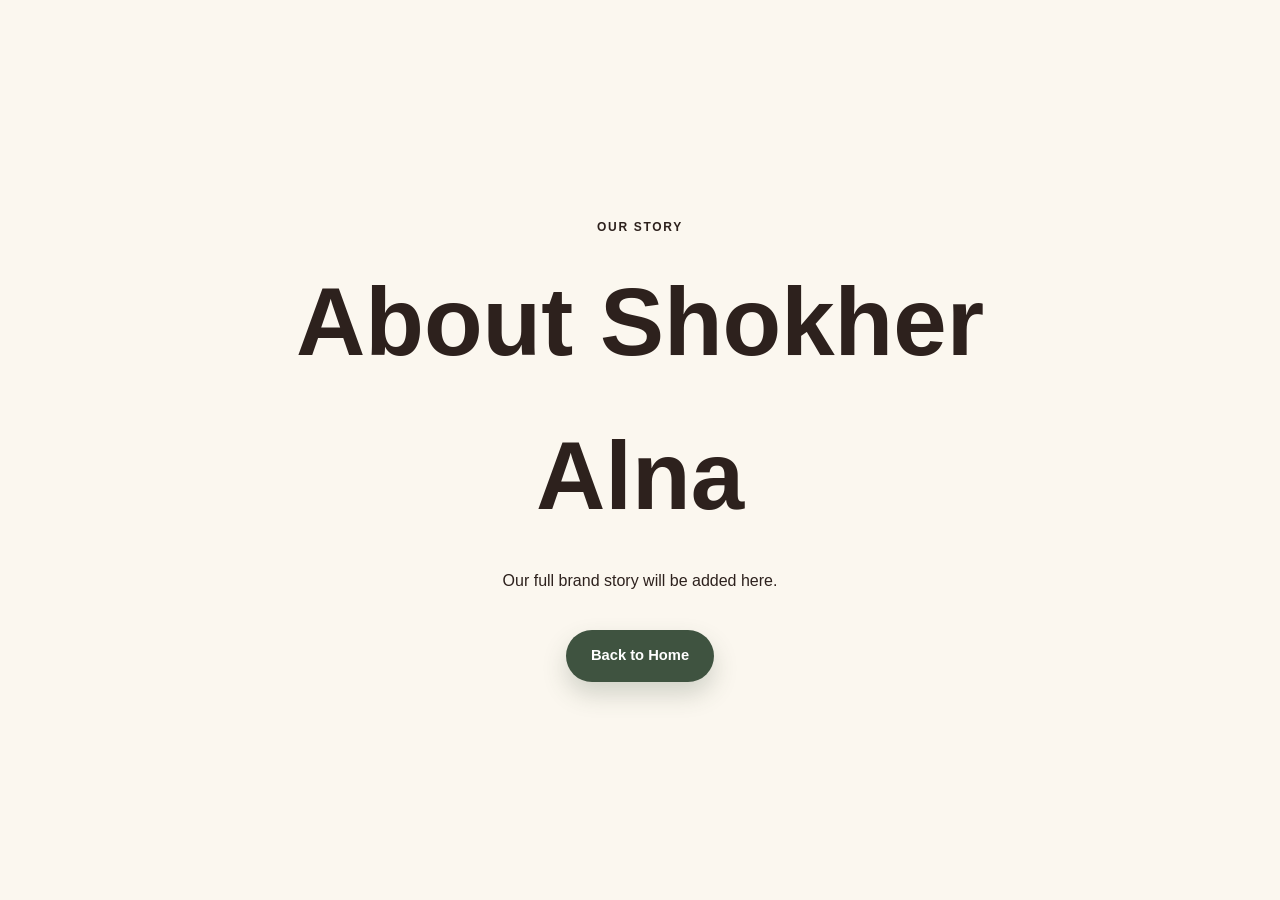
<file: pages/about.html>
<!DOCTYPE html>
<html lang="en">
<head>
  <meta charset="UTF-8">
  <meta name="viewport" content="width=device-width, initial-scale=1.0">
  <title>About | Shokher Alna</title>
  <link rel="stylesheet" href="../style.css">
</head>
<body>
  <main class="simple-page">
    <p class="eyebrow">Our Story</p>
    <h1>About Shokher Alna</h1>
    <p>Our full brand story will be added here.</p>
    <a class="button button-primary" href="../index.html">Back to Home</a>
  </main>
</body>
</html>
</file>
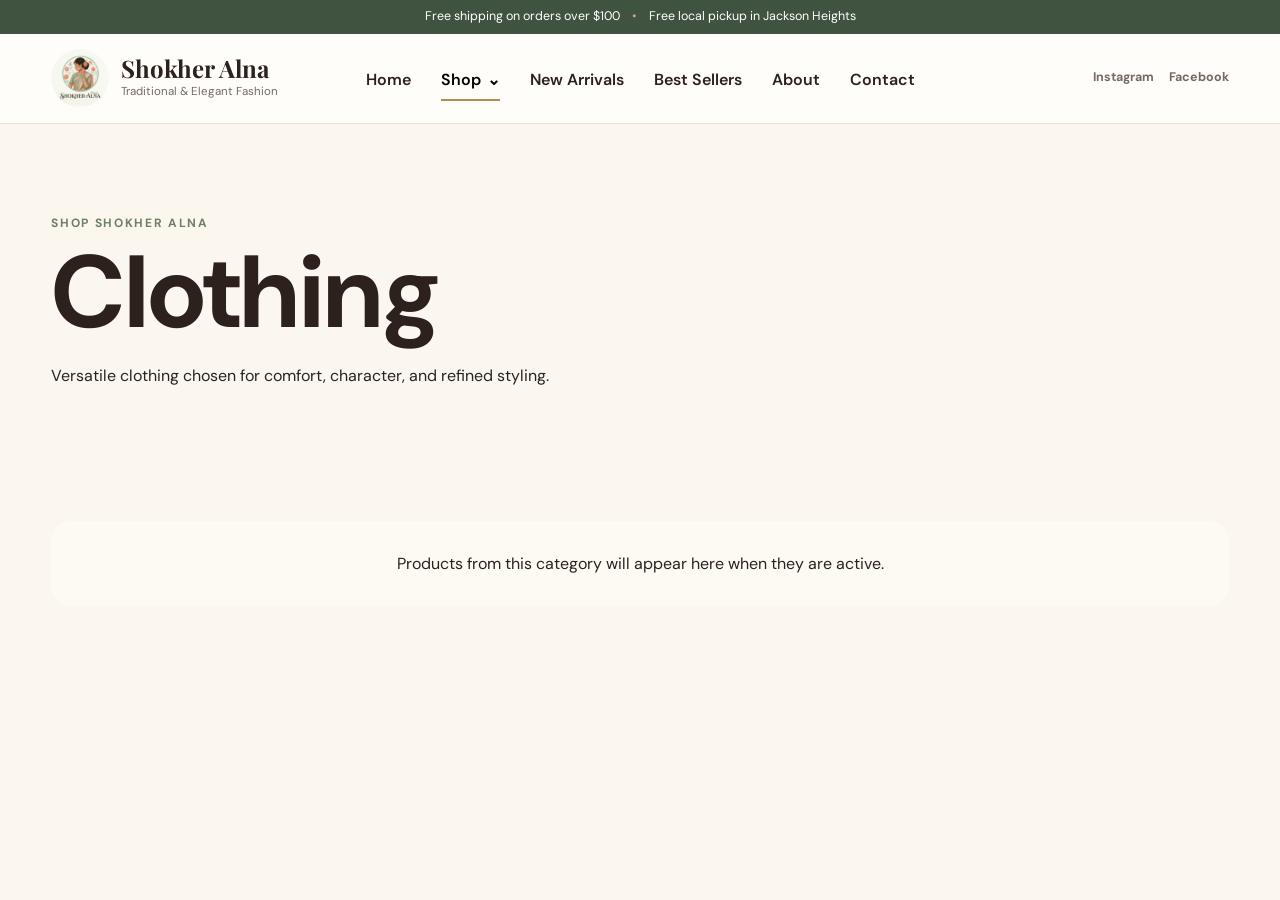
<file: pages/clothing.html>
<!DOCTYPE html>
<html lang="en">
<head>
  <meta charset="UTF-8">
  <meta name="viewport" content="width=device-width, initial-scale=1.0">
  <title>Clothing | Shokher Alna</title>
  <link rel="preconnect" href="https://fonts.googleapis.com">
  <link rel="preconnect" href="https://fonts.gstatic.com" crossorigin>
  <link href="https://fonts.googleapis.com/css2?family=DM+Sans:wght@400;500;600;700&family=Playfair+Display:wght@500;600;700&display=swap" rel="stylesheet">
  <link rel="stylesheet" href="../style.css">
</head>
<body data-category="clothing">
<div class="announcement-bar">
  <div class="announcement-inner">
    <span>Free shipping on orders over $100</span>
    <span class="announcement-divider">•</span>
    <span>Free local pickup in Jackson Heights</span>
  </div>
</div>
<header class="site-header" id="siteHeader">
  <div class="nav-container">
    <a class="brand" href="../index.html" aria-label="Shokher Alna home">
      <img
        class="brand-logo"
        src="../assets/logo/logo.png"
        alt="Shokher Alna logo"
      >
      <span class="brand-copy">
        <strong>Shokher Alna</strong>
        <small>Traditional &amp; Elegant Fashion</small>
      </span>
    </a>

    <nav class="desktop-nav" aria-label="Primary navigation">
      <a class="nav-link" href="../index.html">Home</a>

      <div class="nav-dropdown open-on-hover">
        <button class="nav-link dropdown-trigger active" type="button" aria-expanded="false">
          Shop <span class="chevron">⌄</span>
        </button>
        <div class="dropdown-menu">
          <a href="bags.html">Bags</a>
          <a href="jewelry.html">Jewelry</a>
          <a href="sarees.html">Sarees</a>
          <a href="clothing.html">Clothing</a>
          <a href="handpicked-finds.html">Handpicked Finds</a>
        </div>
      </div>

      <a class="nav-link" href="../index.html#new-arrivals">New Arrivals</a>
      <a class="nav-link" href="../index.html#best-sellers">Best Sellers</a>
      <a class="nav-link" href="about.html">About</a>
      <a class="nav-link" href="contact.html">Contact</a>
    </nav>

    <div class="header-actions">
      <a class="social-link" href="https://www.instagram.com/shokher_alna_usa/" target="_blank" rel="noopener">Instagram</a>
      <a class="social-link" href="https://www.facebook.com/ShokherAlnaUsa" target="_blank" rel="noopener">Facebook</a>

      <button class="menu-toggle" id="menuToggle" type="button"
        aria-label="Open navigation menu" aria-controls="mobileMenu" aria-expanded="false">
        <span></span><span></span><span></span>
      </button>
    </div>
  </div>

  <div class="mobile-menu" id="mobileMenu" aria-hidden="true">
    <nav aria-label="Mobile navigation">
      <a href="../index.html">Home</a>

      <button class="mobile-collections-toggle" id="mobileCollectionsToggle" type="button" aria-expanded="false">
        Shop <span>+</span>
      </button>

      <div class="mobile-submenu" id="mobileSubmenu">
        <a href="bags.html">Bags</a>
        <a href="jewelry.html">Jewelry</a>
        <a href="sarees.html">Sarees</a>
        <a href="clothing.html">Clothing</a>
        <a href="handpicked-finds.html">Handpicked Finds</a>
      </div>

      <a href="../index.html#new-arrivals">New Arrivals</a>
      <a href="../index.html#best-sellers">Best Sellers</a>
      <a href="about.html">About</a>
      <a href="contact.html">Contact</a>

      <div class="mobile-socials">
        <a href="https://www.instagram.com/shokher_alna_usa/" target="_blank" rel="noopener">Instagram</a>
        <a href="https://www.facebook.com/ShokherAlnaUsa" target="_blank" rel="noopener">Facebook</a>
      </div>
    </nav>
  </div>
</header>

<main>
  <section class="category-hero">
    <div class="section-shell">
      <p class="eyebrow">Shop Shokher Alna</p>
      <h1>Clothing</h1>
      <p>Versatile clothing chosen for comfort, character, and refined styling.</p>
    </div>
  </section>

  <section class="category-products">
    <div class="section-shell">
      <div class="product-grid" id="categoryProductGrid"></div>
      <div class="empty-product-message" id="categoryEmpty" hidden>
        Products from this category will appear here when they are active.
      </div>
    </div>
  </section>
</main>

<script src="../data/config.js"></script>
<script src="../data/products.js"></script>
<script src="../script.js"></script>
<script src="../data/category-page.js"></script>
</body>
</html>
</file>
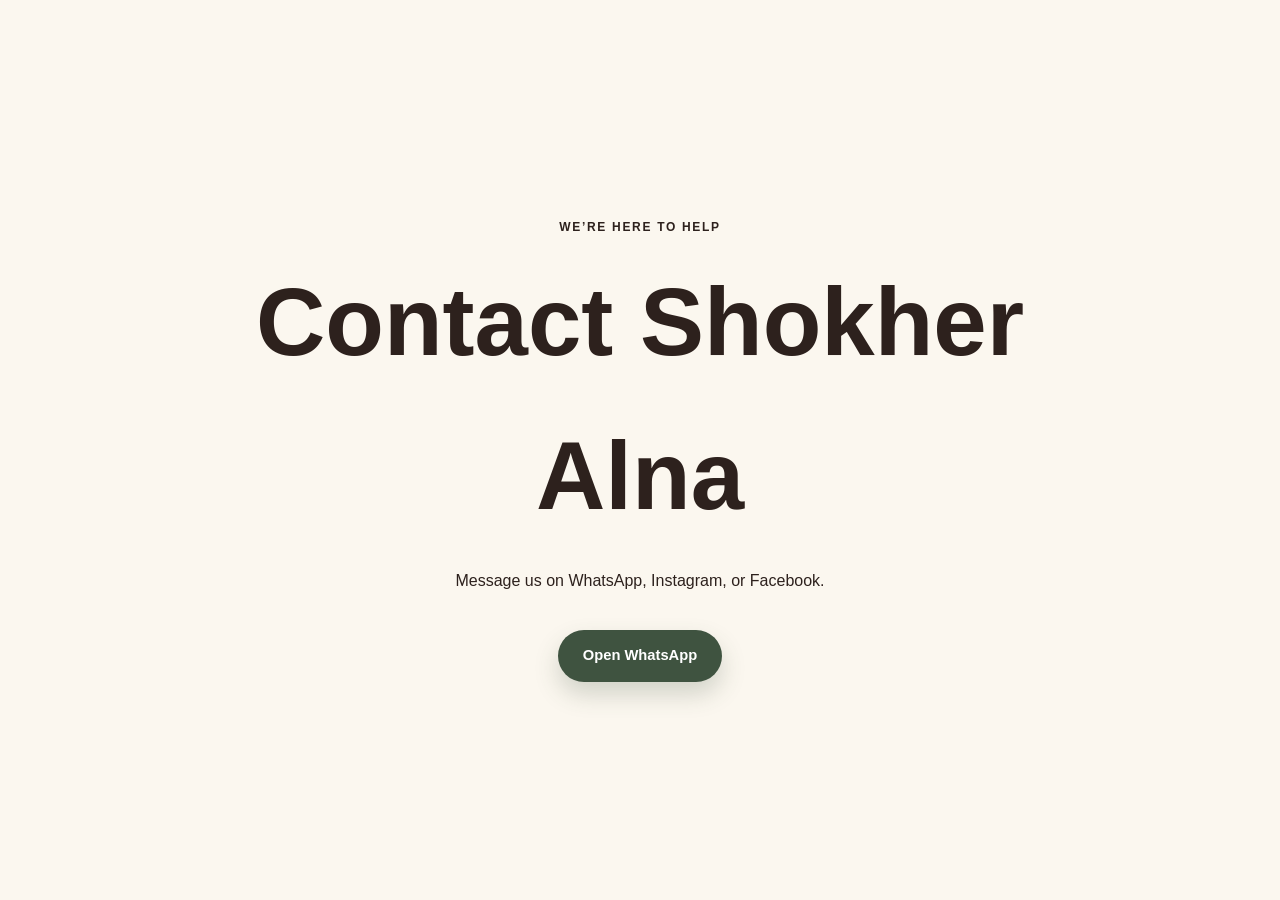
<file: pages/contact.html>
<!DOCTYPE html>
<html lang="en">
<head>
  <meta charset="UTF-8">
  <meta name="viewport" content="width=device-width, initial-scale=1.0">
  <title>Contact | Shokher Alna</title>
  <link rel="stylesheet" href="../style.css">
</head>
<body>
  <main class="simple-page">
    <p class="eyebrow">We’re here to help</p>
    <h1>Contact Shokher Alna</h1>
    <p>Message us on WhatsApp, Instagram, or Facebook.</p>
    <a class="button button-primary" href="https://wa.me/19293707785" target="_blank" rel="noopener">Open WhatsApp</a>
  </main>
</body>
</html>
</file>
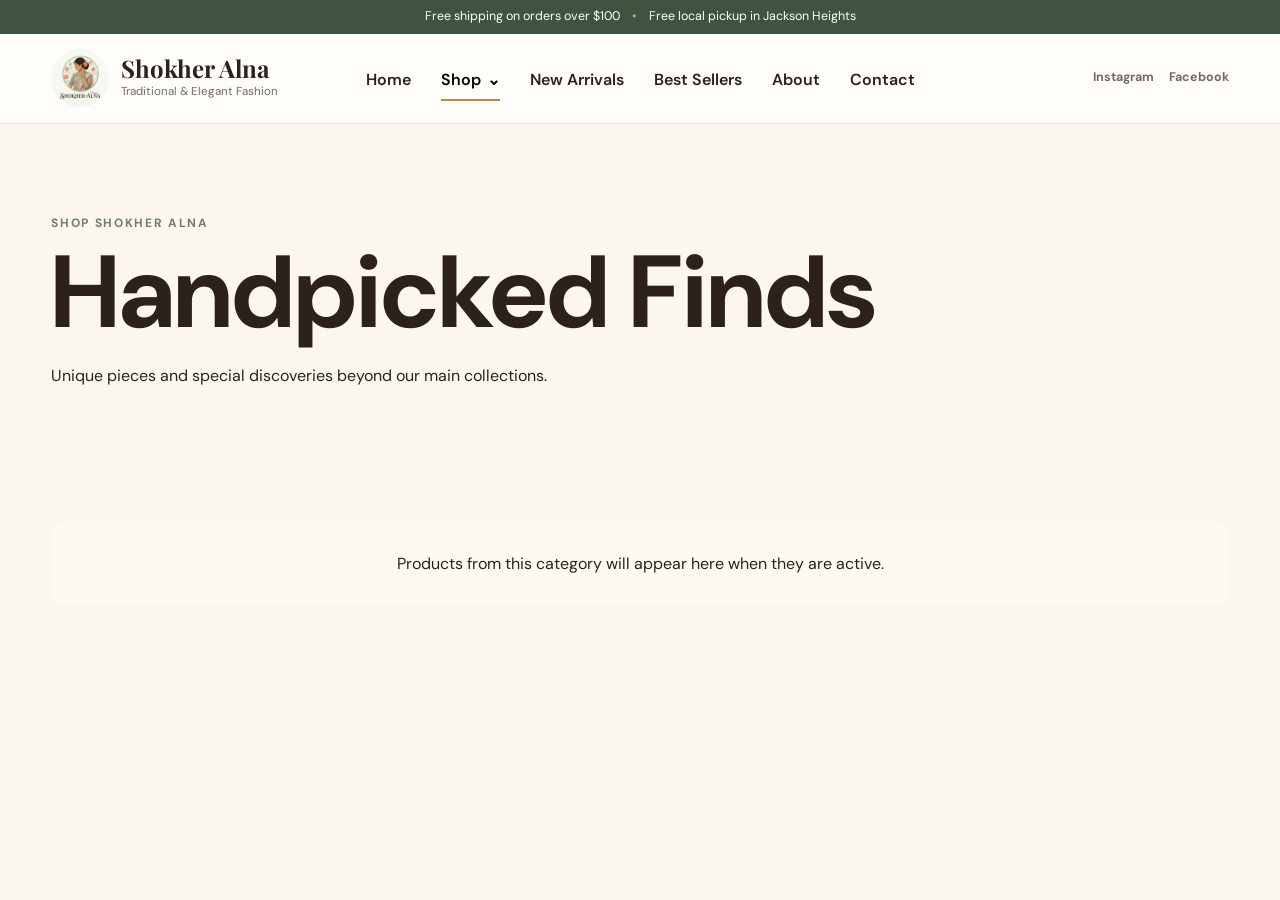
<file: pages/handpicked-finds.html>
<!DOCTYPE html>
<html lang="en">
<head>
  <meta charset="UTF-8">
  <meta name="viewport" content="width=device-width, initial-scale=1.0">
  <title>Handpicked Finds | Shokher Alna</title>
  <link rel="preconnect" href="https://fonts.googleapis.com">
  <link rel="preconnect" href="https://fonts.gstatic.com" crossorigin>
  <link href="https://fonts.googleapis.com/css2?family=DM+Sans:wght@400;500;600;700&family=Playfair+Display:wght@500;600;700&display=swap" rel="stylesheet">
  <link rel="stylesheet" href="../style.css">
</head>
<body data-category="handpicked-finds">
<div class="announcement-bar">
  <div class="announcement-inner">
    <span>Free shipping on orders over $100</span>
    <span class="announcement-divider">•</span>
    <span>Free local pickup in Jackson Heights</span>
  </div>
</div>
<header class="site-header" id="siteHeader">
  <div class="nav-container">
    <a class="brand" href="../index.html" aria-label="Shokher Alna home">
      <img
        class="brand-logo"
        src="../assets/logo/logo.png"
        alt="Shokher Alna logo"
      >
      <span class="brand-copy">
        <strong>Shokher Alna</strong>
        <small>Traditional &amp; Elegant Fashion</small>
      </span>
    </a>

    <nav class="desktop-nav" aria-label="Primary navigation">
      <a class="nav-link" href="../index.html">Home</a>

      <div class="nav-dropdown open-on-hover">
        <button class="nav-link dropdown-trigger active" type="button" aria-expanded="false">
          Shop <span class="chevron">⌄</span>
        </button>
        <div class="dropdown-menu">
          <a href="bags.html">Bags</a>
          <a href="jewelry.html">Jewelry</a>
          <a href="sarees.html">Sarees</a>
          <a href="clothing.html">Clothing</a>
          <a href="handpicked-finds.html">Handpicked Finds</a>
        </div>
      </div>

      <a class="nav-link" href="../index.html#new-arrivals">New Arrivals</a>
      <a class="nav-link" href="../index.html#best-sellers">Best Sellers</a>
      <a class="nav-link" href="about.html">About</a>
      <a class="nav-link" href="contact.html">Contact</a>
    </nav>

    <div class="header-actions">
      <a class="social-link" href="https://www.instagram.com/shokher_alna_usa/" target="_blank" rel="noopener">Instagram</a>
      <a class="social-link" href="https://www.facebook.com/ShokherAlnaUsa" target="_blank" rel="noopener">Facebook</a>

      <button class="menu-toggle" id="menuToggle" type="button"
        aria-label="Open navigation menu" aria-controls="mobileMenu" aria-expanded="false">
        <span></span><span></span><span></span>
      </button>
    </div>
  </div>

  <div class="mobile-menu" id="mobileMenu" aria-hidden="true">
    <nav aria-label="Mobile navigation">
      <a href="../index.html">Home</a>

      <button class="mobile-collections-toggle" id="mobileCollectionsToggle" type="button" aria-expanded="false">
        Shop <span>+</span>
      </button>

      <div class="mobile-submenu" id="mobileSubmenu">
        <a href="bags.html">Bags</a>
        <a href="jewelry.html">Jewelry</a>
        <a href="sarees.html">Sarees</a>
        <a href="clothing.html">Clothing</a>
        <a href="handpicked-finds.html">Handpicked Finds</a>
      </div>

      <a href="../index.html#new-arrivals">New Arrivals</a>
      <a href="../index.html#best-sellers">Best Sellers</a>
      <a href="about.html">About</a>
      <a href="contact.html">Contact</a>

      <div class="mobile-socials">
        <a href="https://www.instagram.com/shokher_alna_usa/" target="_blank" rel="noopener">Instagram</a>
        <a href="https://www.facebook.com/ShokherAlnaUsa" target="_blank" rel="noopener">Facebook</a>
      </div>
    </nav>
  </div>
</header>

<main>
  <section class="category-hero">
    <div class="section-shell">
      <p class="eyebrow">Shop Shokher Alna</p>
      <h1>Handpicked Finds</h1>
      <p>Unique pieces and special discoveries beyond our main collections.</p>
    </div>
  </section>

  <section class="category-products">
    <div class="section-shell">
      <div class="product-grid" id="categoryProductGrid"></div>
      <div class="empty-product-message" id="categoryEmpty" hidden>
        Products from this category will appear here when they are active.
      </div>
    </div>
  </section>
</main>

<script src="../data/config.js"></script>
<script src="../data/products.js"></script>
<script src="../script.js"></script>
<script src="../data/category-page.js"></script>
</body>
</html>
</file>
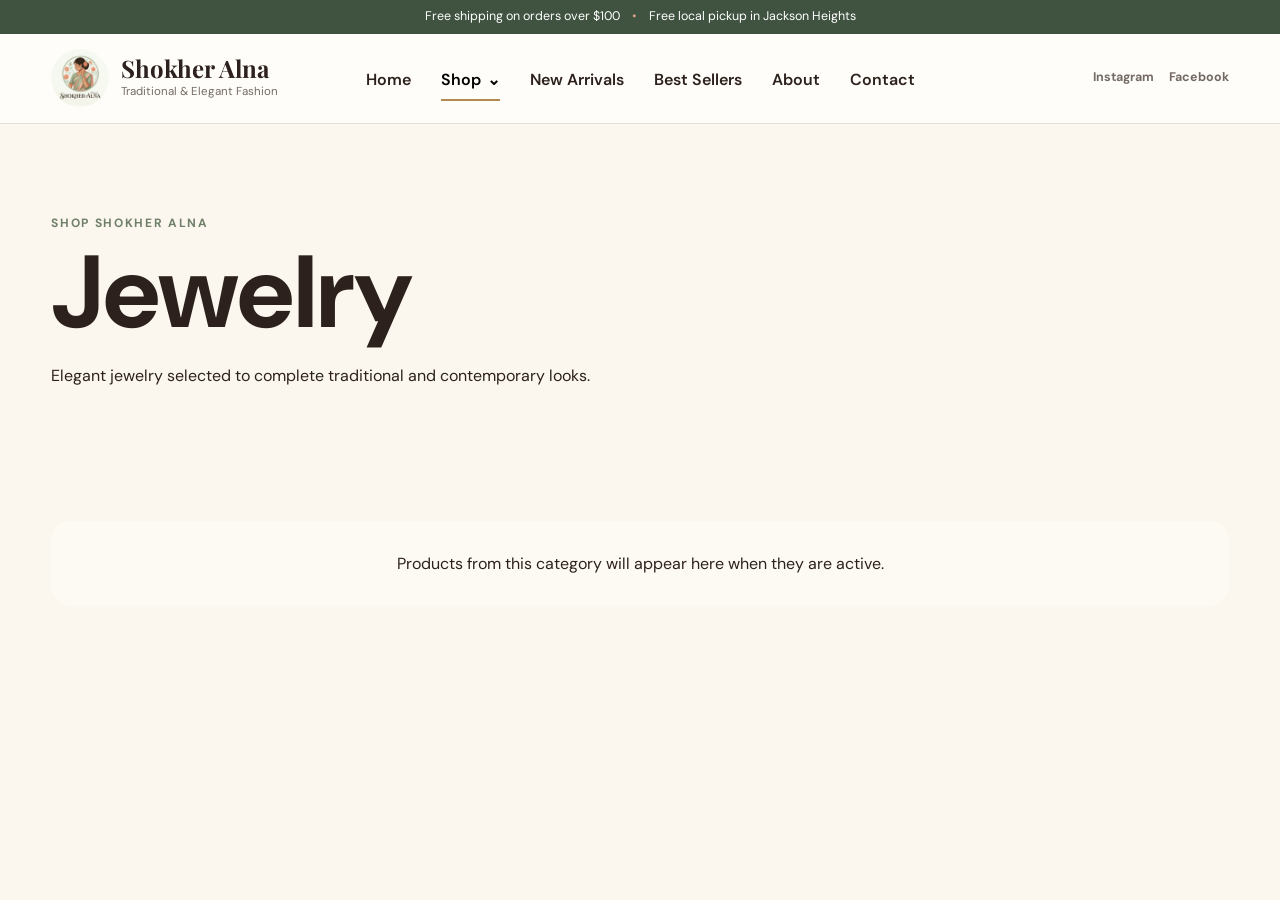
<file: pages/jewelry.html>
<!DOCTYPE html>
<html lang="en">
<head>
  <meta charset="UTF-8">
  <meta name="viewport" content="width=device-width, initial-scale=1.0">
  <title>Jewelry | Shokher Alna</title>
  <link rel="preconnect" href="https://fonts.googleapis.com">
  <link rel="preconnect" href="https://fonts.gstatic.com" crossorigin>
  <link href="https://fonts.googleapis.com/css2?family=DM+Sans:wght@400;500;600;700&family=Playfair+Display:wght@500;600;700&display=swap" rel="stylesheet">
  <link rel="stylesheet" href="../style.css">
</head>
<body data-category="jewelry">
<div class="announcement-bar">
  <div class="announcement-inner">
    <span>Free shipping on orders over $100</span>
    <span class="announcement-divider">•</span>
    <span>Free local pickup in Jackson Heights</span>
  </div>
</div>
<header class="site-header" id="siteHeader">
  <div class="nav-container">
    <a class="brand" href="../index.html" aria-label="Shokher Alna home">
      <img
        class="brand-logo"
        src="../assets/logo/logo.png"
        alt="Shokher Alna logo"
      >
      <span class="brand-copy">
        <strong>Shokher Alna</strong>
        <small>Traditional &amp; Elegant Fashion</small>
      </span>
    </a>

    <nav class="desktop-nav" aria-label="Primary navigation">
      <a class="nav-link" href="../index.html">Home</a>

      <div class="nav-dropdown open-on-hover">
        <button class="nav-link dropdown-trigger active" type="button" aria-expanded="false">
          Shop <span class="chevron">⌄</span>
        </button>
        <div class="dropdown-menu">
          <a href="bags.html">Bags</a>
          <a href="jewelry.html">Jewelry</a>
          <a href="sarees.html">Sarees</a>
          <a href="clothing.html">Clothing</a>
          <a href="handpicked-finds.html">Handpicked Finds</a>
        </div>
      </div>

      <a class="nav-link" href="../index.html#new-arrivals">New Arrivals</a>
      <a class="nav-link" href="../index.html#best-sellers">Best Sellers</a>
      <a class="nav-link" href="about.html">About</a>
      <a class="nav-link" href="contact.html">Contact</a>
    </nav>

    <div class="header-actions">
      <a class="social-link" href="https://www.instagram.com/shokher_alna_usa/" target="_blank" rel="noopener">Instagram</a>
      <a class="social-link" href="https://www.facebook.com/ShokherAlnaUsa" target="_blank" rel="noopener">Facebook</a>

      <button class="menu-toggle" id="menuToggle" type="button"
        aria-label="Open navigation menu" aria-controls="mobileMenu" aria-expanded="false">
        <span></span><span></span><span></span>
      </button>
    </div>
  </div>

  <div class="mobile-menu" id="mobileMenu" aria-hidden="true">
    <nav aria-label="Mobile navigation">
      <a href="../index.html">Home</a>

      <button class="mobile-collections-toggle" id="mobileCollectionsToggle" type="button" aria-expanded="false">
        Shop <span>+</span>
      </button>

      <div class="mobile-submenu" id="mobileSubmenu">
        <a href="bags.html">Bags</a>
        <a href="jewelry.html">Jewelry</a>
        <a href="sarees.html">Sarees</a>
        <a href="clothing.html">Clothing</a>
        <a href="handpicked-finds.html">Handpicked Finds</a>
      </div>

      <a href="../index.html#new-arrivals">New Arrivals</a>
      <a href="../index.html#best-sellers">Best Sellers</a>
      <a href="about.html">About</a>
      <a href="contact.html">Contact</a>

      <div class="mobile-socials">
        <a href="https://www.instagram.com/shokher_alna_usa/" target="_blank" rel="noopener">Instagram</a>
        <a href="https://www.facebook.com/ShokherAlnaUsa" target="_blank" rel="noopener">Facebook</a>
      </div>
    </nav>
  </div>
</header>

<main>
  <section class="category-hero">
    <div class="section-shell">
      <p class="eyebrow">Shop Shokher Alna</p>
      <h1>Jewelry</h1>
      <p>Elegant jewelry selected to complete traditional and contemporary looks.</p>
    </div>
  </section>

  <section class="category-products">
    <div class="section-shell">
      <div class="product-grid" id="categoryProductGrid"></div>
      <div class="empty-product-message" id="categoryEmpty" hidden>
        Products from this category will appear here when they are active.
      </div>
    </div>
  </section>
</main>

<script src="../data/config.js"></script>
<script src="../data/products.js"></script>
<script src="../script.js"></script>
<script src="../data/category-page.js"></script>
</body>
</html>
</file>
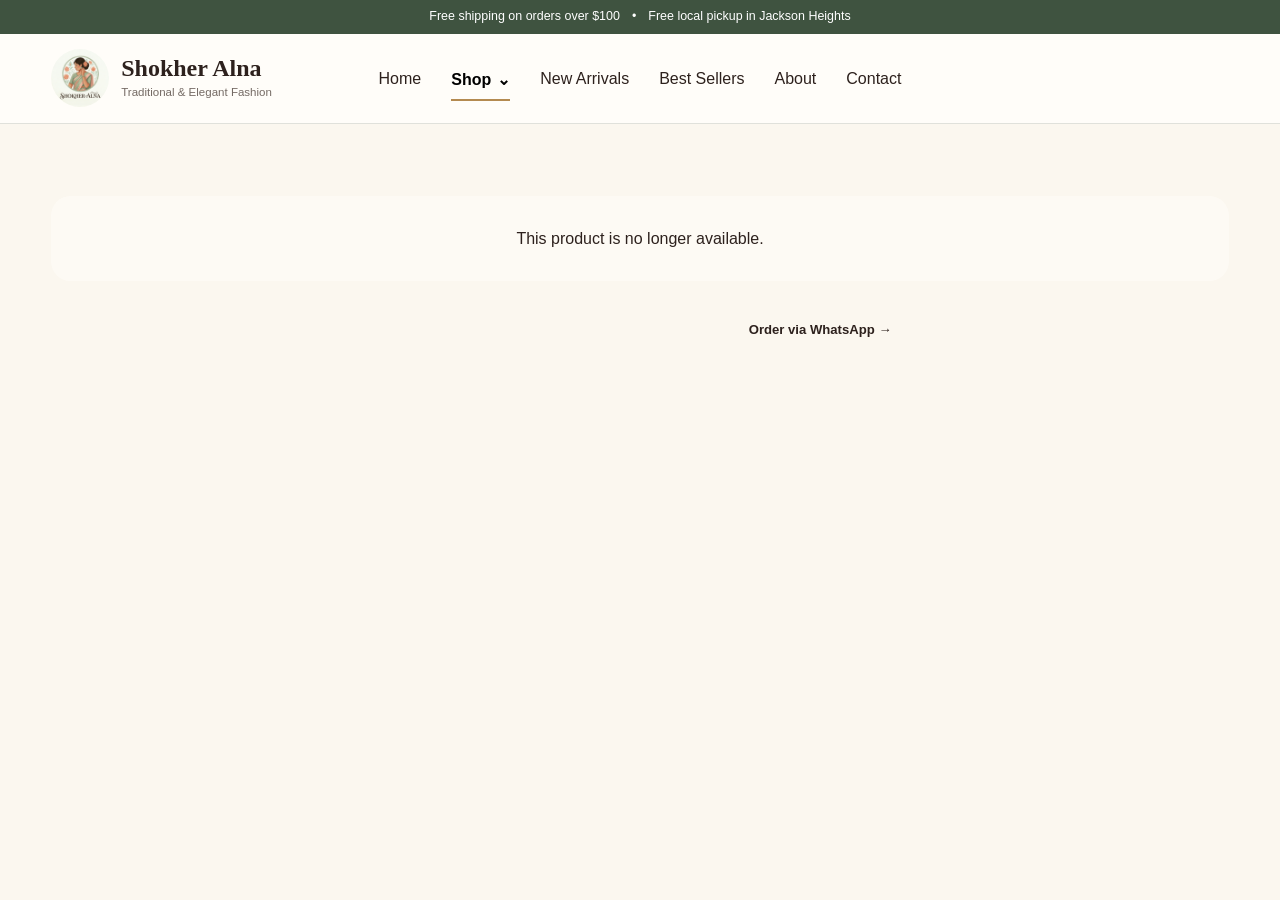
<file: pages/product.html>
<!DOCTYPE html><html lang="en"><head><meta charset="UTF-8"><meta name="viewport" content="width=device-width,initial-scale=1.0"><title>Product | Shokher Alna</title><link rel="stylesheet" href="../style.css"></head><body>
<div class="announcement-bar"><div class="announcement-inner"><span>Free shipping on orders over $100</span><span>•</span><span>Free local pickup in Jackson Heights</span></div></div>
<header class="site-header" id="siteHeader"><div class="nav-container"><a class="brand" href="../index.html">
 <img
  class="brand-logo"
  src="../assets/logo/logo.png"
  alt="Shokher Alna logo"></span><span class="brand-copy"><strong>Shokher Alna</strong><small>Traditional &amp; Elegant Fashion</small></span></a><nav class="desktop-nav"><a href="../index.html">Home</a><div class="nav-dropdown open-on-hover">

  <button
    class="nav-link dropdown-trigger active"
    type="button"
    aria-expanded="false"
  >
    Shop <span class="chevron">⌄</span>
  </button><div class="dropdown-menu"><a href="bags.html">Bags</a><a href="jewelry.html">Jewelry</a><a href="sarees.html">Sarees</a><a href="clothing.html">Clothing</a><a href="handpicked-finds.html">Handpicked Finds</a></div></div><a href="../index.html#new-arrivals">New Arrivals</a><a href="../index.html#best-sellers">Best Sellers</a><a href="about.html">About</a><a href="contact.html">Contact</a></nav></div></header>
<main><section class="category-products"><div class="section-shell"><div id="productNotFound" class="empty-product-message" hidden>This product is no longer available.</div><div id="productPageContent" class="sa-product-detail"><div id="productGallery"></div><div class="product-detail-copy"><p class="eyebrow" id="productCategory"></p><h1 id="productName"></h1><p id="productPrice" class="sa-detail-price"></p><p id="productDescription"></p><p id="productStatus" class="sa-detail-status"></p><a id="productWhatsApp" class="product-order-link" target="_blank" rel="noopener">Order via WhatsApp →</a></div></div></div></section></main>
<script src="../data/config.js"></script><script src="../data/products.js"></script><script src="../script.js"></script><script src="../data/simple-gallery.js"></script>
<script>
document.addEventListener("DOMContentLoaded",async()=>{
 const id=new URLSearchParams(location.search).get("id");
 const p=(window.SHOKHER_ALNA_PRODUCTS||[]).find(x=>String(x.id).toLowerCase()===String(id||"").toLowerCase());
 const content=document.getElementById("productPageContent"),nf=document.getElementById("productNotFound");
 if(!p){content.hidden=true;nf.hidden=false;return}
 const info=window.getShokherStatusInfo(p);
 if(!info.visible){content.hidden=true;nf.hidden=false;return}
 document.title=p.name+" | Shokher Alna";
 productName.textContent=p.name;productCategory.textContent=(p.category||"").replaceAll("-"," ");productPrice.textContent=p.price?"$"+p.price:"Contact for price";productDescription.textContent=p.description||"";productStatus.textContent=info.message;
 if(info.orderAllowed){productWhatsApp.href=window.buildWhatsAppOrderUrl(p)}else{productWhatsApp.hidden=true}
 if(window.shokherRenderSimpleGallery)await window.shokherRenderSimpleGallery(p);
});
</script><style>.sa-product-detail{display:grid;grid-template-columns:minmax(0,1.15fr) minmax(300px,.85fr);gap:48px;align-items:start}.sa-detail-price{font-size:1.35rem;font-weight:700;margin:18px 0}.sa-detail-status{font-weight:700;margin:18px 0}@media(max-width:800px){.sa-product-detail{grid-template-columns:1fr}}</style></body></html>
</file>
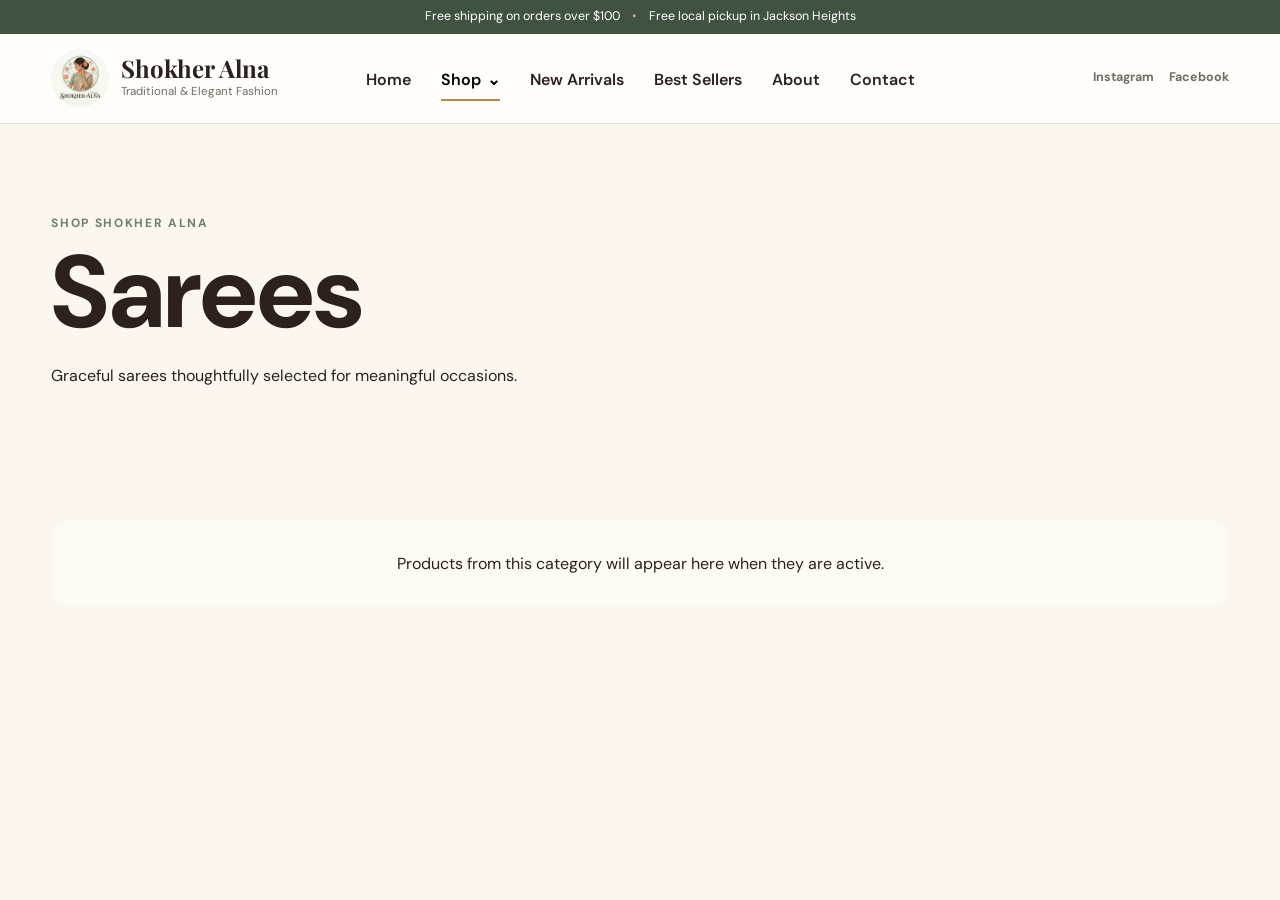
<file: pages/sarees.html>
<!DOCTYPE html>
<html lang="en">
<head>
  <meta charset="UTF-8">
  <meta name="viewport" content="width=device-width, initial-scale=1.0">
  <title>Sarees | Shokher Alna</title>
  <link rel="preconnect" href="https://fonts.googleapis.com">
  <link rel="preconnect" href="https://fonts.gstatic.com" crossorigin>
  <link href="https://fonts.googleapis.com/css2?family=DM+Sans:wght@400;500;600;700&family=Playfair+Display:wght@500;600;700&display=swap" rel="stylesheet">
  <link rel="stylesheet" href="../style.css">
</head>
<body data-category="sarees">
<div class="announcement-bar">
  <div class="announcement-inner">
    <span>Free shipping on orders over $100</span>
    <span class="announcement-divider">•</span>
    <span>Free local pickup in Jackson Heights</span>
  </div>
</div>
<header class="site-header" id="siteHeader">
  <div class="nav-container">
    <a class="brand" href="../index.html" aria-label="Shokher Alna home">
      <img
        class="brand-logo"
        src="../assets/logo/logo.png"
        alt="Shokher Alna logo"
      >
      <span class="brand-copy">
        <strong>Shokher Alna</strong>
        <small>Traditional &amp; Elegant Fashion</small>
      </span>
    </a>

    <nav class="desktop-nav" aria-label="Primary navigation">
      <a class="nav-link" href="../index.html">Home</a>

      <div class="nav-dropdown open-on-hover">
        <button class="nav-link dropdown-trigger active" type="button" aria-expanded="false">
          Shop <span class="chevron">⌄</span>
        </button>
        <div class="dropdown-menu">
          <a href="bags.html">Bags</a>
          <a href="jewelry.html">Jewelry</a>
          <a href="sarees.html">Sarees</a>
          <a href="clothing.html">Clothing</a>
          <a href="handpicked-finds.html">Handpicked Finds</a>
        </div>
      </div>

      <a class="nav-link" href="../index.html#new-arrivals">New Arrivals</a>
      <a class="nav-link" href="../index.html#best-sellers">Best Sellers</a>
      <a class="nav-link" href="about.html">About</a>
      <a class="nav-link" href="contact.html">Contact</a>
    </nav>

    <div class="header-actions">
      <a class="social-link" href="https://www.instagram.com/shokher_alna_usa/" target="_blank" rel="noopener">Instagram</a>
      <a class="social-link" href="https://www.facebook.com/ShokherAlnaUsa" target="_blank" rel="noopener">Facebook</a>

      <button class="menu-toggle" id="menuToggle" type="button"
        aria-label="Open navigation menu" aria-controls="mobileMenu" aria-expanded="false">
        <span></span><span></span><span></span>
      </button>
    </div>
  </div>

  <div class="mobile-menu" id="mobileMenu" aria-hidden="true">
    <nav aria-label="Mobile navigation">
      <a href="../index.html">Home</a>

      <button class="mobile-collections-toggle" id="mobileCollectionsToggle" type="button" aria-expanded="false">
        Shop <span>+</span>
      </button>

      <div class="mobile-submenu" id="mobileSubmenu">
        <a href="bags.html">Bags</a>
        <a href="jewelry.html">Jewelry</a>
        <a href="sarees.html">Sarees</a>
        <a href="clothing.html">Clothing</a>
        <a href="handpicked-finds.html">Handpicked Finds</a>
      </div>

      <a href="../index.html#new-arrivals">New Arrivals</a>
      <a href="../index.html#best-sellers">Best Sellers</a>
      <a href="about.html">About</a>
      <a href="contact.html">Contact</a>

      <div class="mobile-socials">
        <a href="https://www.instagram.com/shokher_alna_usa/" target="_blank" rel="noopener">Instagram</a>
        <a href="https://www.facebook.com/ShokherAlnaUsa" target="_blank" rel="noopener">Facebook</a>
      </div>
    </nav>
  </div>
</header>

<main>
  <section class="category-hero">
    <div class="section-shell">
      <p class="eyebrow">Shop Shokher Alna</p>
      <h1>Sarees</h1>
      <p>Graceful sarees thoughtfully selected for meaningful occasions.</p>
    </div>
  </section>

  <section class="category-products">
    <div class="section-shell">
      <div class="product-grid" id="categoryProductGrid"></div>
      <div class="empty-product-message" id="categoryEmpty" hidden>
        Products from this category will appear here when they are active.
      </div>
    </div>
  </section>
</main>

<script src="../data/config.js"></script>
<script src="../data/products.js"></script>
<script src="../script.js"></script>
<script src="../data/category-page.js"></script>
</body>
</html>
</file>
<file: style.css>
*{box-sizing:border-box}html{scroll-behavior:smooth}body{margin:0;background:#fbf7ef;color:#2d211d;font-family:"DM Sans",sans-serif;line-height:1.6}body.menu-open{overflow:hidden}a{color:inherit;text-decoration:none}.skip-link{position:fixed;top:10px;left:10px;z-index:9999;padding:10px 14px;border-radius:8px;color:#fff;background:#3f5340;transform:translateY(-150%)}.skip-link:focus{transform:translateY(0)}.announcement-bar{background:#3f5340;color:#fff;font-size:.78rem}.announcement-inner{width:min(1180px,92%);min-height:34px;margin:auto;display:flex;justify-content:center;align-items:center;gap:12px;text-align:center}.announcement-divider{color:#dca28f}.site-header{position:sticky;top:0;z-index:1000;background:rgba(255,253,249,.96);backdrop-filter:blur(14px);border-bottom:1px solid rgba(63,83,64,.16)}.site-header.scrolled{box-shadow:0 14px 40px rgba(45,33,29,.09)}.nav-container{width:min(1180px,92%);min-height:88px;margin:auto;display:grid;grid-template-columns:1fr auto 1fr;align-items:center;gap:26px}.brand{display:flex;align-items:center;gap:12px}.brand-mark{width:54px;height:54px;display:grid;place-items:center;border:1px solid rgba(180,138,80,.45);border-radius:50%;background:#fffdf9;color:#3f5340;font-family:"Playfair Display",serif;font-weight:700}.brand-copy strong{display:block;font-family:"Playfair Display",serif;font-size:1.5rem;line-height:1.15}.brand-copy small{display:block;color:#746a64;font-size:.72rem}.desktop-nav{display:flex;align-items:center;gap:30px}.nav-link{position:relative;padding:33px 0 30px;border:0;background:transparent;font:inherit;font-weight:600;cursor:pointer}.nav-link:after{content:"";position:absolute;left:0;right:0;bottom:22px;height:2px;background:#b48a50;transform:scaleX(0);transition:.2s}.nav-link:hover:after,.nav-link.active:after{transform:scaleX(1)}.nav-dropdown{position:relative}.dropdown-trigger{display:flex;align-items:center;gap:6px}.dropdown-menu{position:absolute;top:calc(100% - 12px);left:50%;width:210px;padding:10px;border:1px solid rgba(63,83,64,.16);border-radius:16px;background:#fffdf9;box-shadow:0 14px 40px rgba(45,33,29,.09);opacity:0;visibility:hidden;transform:translate(-50%,8px);transition:.2s}.nav-dropdown:hover .dropdown-menu,.nav-dropdown:focus-within .dropdown-menu,.nav-dropdown.open .dropdown-menu{opacity:1;visibility:visible;transform:translate(-50%,0)}.dropdown-menu a{display:block;padding:11px 13px;border-radius:10px;color:#746a64;font-size:.88rem;font-weight:600}.dropdown-menu a:hover{background:rgba(111,127,105,.1);color:#3f5340}.header-actions{display:flex;align-items:center;justify-self:end;gap:15px}.social-link{color:#746a64;font-size:.78rem;font-weight:700}.menu-toggle{width:44px;height:44px;display:none;padding:10px;border:1px solid rgba(63,83,64,.16);border-radius:50%;background:#fffdf9}.menu-toggle span{width:20px;height:2px;display:block;margin:3px auto;background:#2d211d;transition:.25s}.menu-toggle.active span:nth-child(1){transform:translateY(5px) rotate(45deg)}.menu-toggle.active span:nth-child(2){opacity:0}.menu-toggle.active span:nth-child(3){transform:translateY(-5px) rotate(-45deg)}.mobile-menu{display:none;max-height:0;overflow:hidden;background:#fffdf9;transition:max-height .35s}.mobile-menu.open{max-height:calc(100vh - 120px);overflow-y:auto;border-top:1px solid rgba(63,83,64,.16)}.mobile-menu nav{width:min(92%,620px);margin:auto;padding:16px 0 28px}.mobile-menu nav>a,.mobile-collections-toggle{width:100%;display:flex;justify-content:space-between;padding:14px 4px;border:0;border-bottom:1px solid rgba(63,83,64,.16);background:transparent;font:inherit;font-weight:600}.mobile-submenu{max-height:0;overflow:hidden;padding-left:14px;transition:max-height .3s}.mobile-submenu.open{max-height:250px}.mobile-submenu a{display:block;padding:11px 4px;color:#746a64}.mobile-socials{display:flex;gap:12px;padding-top:22px}.mobile-socials a{flex:1;padding:11px;border:1px solid rgba(63,83,64,.16);border-radius:999px;text-align:center;font-size:.82rem;font-weight:700}.step-preview{width:min(1180px,92%);min-height:58vh;margin:auto;display:grid;place-items:center;padding:80px 0;text-align:center}.step-preview>div{max-width:650px}.eyebrow{margin:0 0 8px;color:#6f7f69;font-size:.75rem;font-weight:700;letter-spacing:.14em;text-transform:uppercase}.step-preview h1{margin:0;font-family:"Playfair Display",serif;font-size:clamp(2.8rem,7vw,5.8rem);line-height:1.05}.step-preview p:last-child{max-width:560px;margin:20px auto 0;color:#746a64}@media(max-width:960px){.nav-container{grid-template-columns:1fr auto}.desktop-nav,.header-actions .social-link{display:none}.menu-toggle,.mobile-menu{display:block}}@media(max-width:560px){.announcement-inner{min-height:42px;flex-direction:column;gap:0;padding:5px 0}.announcement-divider{display:none}.nav-container{min-height:76px}.brand-mark{width:46px;height:46px}.brand-copy strong{font-size:1.18rem}.brand-copy small{max-width:180px;overflow:hidden;text-overflow:ellipsis;white-space:nowrap}}

/* =========================
   Homepage hero — FIXED
   ========================= */
.hero{position:relative;overflow:hidden;background:radial-gradient(circle at 86% 18%,rgba(220,162,143,.20),transparent 27%),radial-gradient(circle at 11% 86%,rgba(111,127,105,.16),transparent 26%),#fbf7ef}
.hero-container{width:min(1180px,92%);min-height:720px;margin:0 auto;display:grid;grid-template-columns:1.03fr .97fr;align-items:center;gap:72px;padding:78px 0 88px}
.hero-copy{position:relative;z-index:2}
.hero-eyebrow{margin:0 0 16px;color:#6f7f69;font-size:.76rem;font-weight:700;letter-spacing:.16em;text-transform:uppercase}
.hero h1{max-width:760px;margin:0;font-family:"Playfair Display",serif;font-size:clamp(3.7rem,7vw,6.9rem);font-weight:600;letter-spacing:-.045em;line-height:.98}
.hero-intro{max-width:620px;margin:28px 0 0;color:#746a64;font-size:1.08rem}
.hero-actions{display:flex;flex-wrap:wrap;gap:14px;margin-top:32px}
.button{min-height:52px;display:inline-flex;align-items:center;justify-content:center;padding:13px 24px;border:1px solid transparent;border-radius:999px;font-size:.92rem;font-weight:700;transition:.2s}
.button:hover,.button:focus-visible{transform:translateY(-2px)}
.button-primary{color:#fff;background:#3f5340;box-shadow:0 12px 25px rgba(63,83,64,.22)}
.button-secondary{border-color:rgba(45,33,29,.42);color:#2d211d;background:rgba(255,253,249,.45)}
.button-secondary:hover,.button-secondary:focus-visible{color:#fff;background:#2d211d}
.hero-benefits{display:grid;grid-template-columns:repeat(3,minmax(0,1fr));gap:12px;margin-top:38px}
.hero-benefit{display:flex;align-items:flex-start;gap:10px;padding:14px 12px;border:1px solid rgba(63,83,64,.16);border-radius:16px;background:rgba(255,253,249,.62)}
.benefit-icon{color:#b48a50;font-size:1.08rem}
.hero-benefit strong,.hero-benefit small{display:block}
.hero-benefit strong{font-family:"Playfair Display",serif;font-size:1rem;line-height:1.2}
.hero-benefit small{margin-top:3px;color:#746a64;font-size:.72rem;line-height:1.3}
.hero-visual{position:relative;z-index:2;min-height:590px}
.hero-image-card {width: 100%;max-width: 620px;margin-left: auto;overflow: hidden;border-radius: 24px;background: transparent;box-shadow: none;transform: none;}
.hero-image-placeholder{min-height:505px;display:flex;flex-direction:column;justify-content:flex-end;padding:36px;background:linear-gradient(160deg,rgba(255,255,255,.78),rgba(220,162,143,.24)),repeating-linear-gradient(45deg,rgba(180,138,80,.05) 0,rgba(180,138,80,.05) 1px,transparent 1px,transparent 18px),#ece7df}
.placeholder-label{margin-bottom:8px;color:#3f5340;font-size:.72rem;font-weight:700;letter-spacing:.14em;text-transform:uppercase}
.placeholder-title{max-width:390px;font-family:"Playfair Display",serif;font-size:clamp(2rem,4vw,3.4rem);line-height:1.04}
.placeholder-copy{max-width:400px;margin-top:14px;color:#746a64;font-size:.88rem}
.hero-card-note{display:flex;align-items:center;justify-content:space-between;gap:20px;padding:18px 22px}
.hero-card-note span{color:#746a64;font-size:.74rem;font-weight:700;letter-spacing:.1em;text-transform:uppercase}
.hero-card-note strong{font-family:"Playfair Display",serif;font-size:1rem;text-align:right}
.hero-accent-card{position:absolute;right:67%;bottom:18px;width:220px;padding:19px 21px;border:1px solid rgba(255,255,255,.36);border-radius:20px;color:#fff;background:#3f5340;box-shadow:0 16px 38px rgba(45,33,29,.20)}
.hero-accent-card span,.hero-accent-card strong{display:block}
.hero-accent-card span{color:rgba(255,255,255,.7);font-size:.72rem;letter-spacing:.08em;text-transform:uppercase}
.hero-accent-card strong{margin-top:5px;font-family:"Playfair Display",serif;font-size:1.25rem}
.hero-orb{position:absolute;border:1px solid rgba(111,127,105,.14);border-radius:50%;pointer-events:none}
.hero-orb-one{width:420px;height:420px;top:-220px;right:-90px}
.hero-orb-two{width:300px;height:300px;bottom:-210px;left:6%}
.section-placeholder{width:min(1180px,92%);min-height:270px;margin:0 auto;display:grid;place-items:center;padding:70px 0;text-align:center}
.section-placeholder h2{max-width:720px;margin:0;font-family:"Playfair Display",serif;font-size:clamp(2rem,4vw,3.7rem);line-height:1.08}
.eyebrow{margin:0 0 8px;color:#6f7f69;font-size:.75rem;font-weight:700;letter-spacing:.14em;text-transform:uppercase}
@media(max-width:980px){.hero-container{min-height:auto;grid-template-columns:1fr;gap:55px;padding:68px 0 80px}.hero-copy{text-align:center}.hero-intro{margin-left:auto;margin-right:auto}.hero-actions{justify-content:center}.hero-benefits{max-width:760px;margin-left:auto;margin-right:auto}.hero-visual{min-height:560px;max-width:680px;margin:0 auto}.hero-image-card{margin:0 auto}.hero-accent-card{right:auto;left:-28px}}
@media(max-width:680px){.hero-container{gap:42px;padding:52px 0 68px}.hero h1{font-size:clamp(3rem,15vw,4.7rem)}.hero-intro{font-size:.98rem}.hero-actions{flex-direction:column}.button{width:100%}.hero-benefits{grid-template-columns:1fr}.hero-visual{min-height:auto;padding-bottom:68px}.hero-image-placeholder{min-height:430px;padding:26px}.hero-card-note{align-items:flex-start;flex-direction:column}.hero-card-note strong{text-align:left}.hero-accent-card{left:12px;bottom:0;width:min(220px,80%)}}


/* =========================
   Featured collections
   ========================= */

.featured-collections {
  padding: 108px 0 116px;
  background: var(--paper);
}

.section-shell {
  width: min(1180px, 92%);
  margin: 0 auto;
}

.section-heading {
  display: grid;
  grid-template-columns: 1fr minmax(300px, 500px);
  align-items: end;
  gap: 50px;
  margin-bottom: 42px;
}

.section-heading h2 {
  margin: 0;
  font-family: var(--font-heading);
  font-size: clamp(3rem, 6vw, 5.6rem);
  font-weight: 600;
  letter-spacing: -0.04em;
  line-height: 0.98;
}

.section-intro {
  margin: 0 0 6px;
  color: var(--muted);
  font-size: 1rem;
}

.collection-grid {
  display: grid;
  grid-template-columns: repeat(12, minmax(0, 1fr));
  gap: 20px;
}

.collection-card {
  grid-column: span 4;
  min-width: 0;
  display: flex;
  flex-direction: column;
  overflow: hidden;
  border: 1px solid var(--line);
  border-radius: 26px;
  background: var(--ivory);
  box-shadow: 0 12px 34px rgba(45, 33, 29, 0.05);
  transition:
    transform 0.28s ease,
    box-shadow 0.28s ease,
    border-color 0.28s ease;
}

.collection-card-large {
  grid-column: span 8;
}

.collection-card-wide {
  grid-column: span 12;
  display: grid;
  grid-template-columns: 1.2fr 0.8fr;
}

.collection-card:hover,
.collection-card:focus-visible {
  transform: translateY(-6px);
  border-color: rgba(180, 138, 80, 0.45);
  box-shadow: 0 20px 46px rgba(45, 33, 29, 0.12);
}

.collection-image {
  position: relative;
  min-height: 270px;
  display: flex;
  align-items: flex-end;
  padding: 24px;
  overflow: hidden;
}

.collection-card-large .collection-image {
  min-height: 430px;
}

.collection-card-wide .collection-image {
  min-height: 330px;
}

.collection-image::before,
.collection-image::after {
  content: "";
  position: absolute;
  border-radius: 50%;
  pointer-events: none;
}

.collection-image::before {
  width: 300px;
  height: 300px;
  right: -90px;
  bottom: -150px;
  border: 1px solid rgba(255, 255, 255, 0.32);
}

.collection-image::after {
  width: 170px;
  height: 170px;
  left: -45px;
  top: -70px;
  border: 1px solid rgba(255, 255, 255, 0.25);
}

.collection-image-bags {
  background:
    linear-gradient(145deg, rgba(63, 83, 64, 0.86), rgba(111, 127, 105, 0.52)),
    repeating-linear-gradient(
      45deg,
      rgba(255,255,255,0.06) 0,
      rgba(255,255,255,0.06) 1px,
      transparent 1px,
      transparent 18px
    );
}

.collection-image-jewelry {
  background:
    linear-gradient(145deg, rgba(180, 138, 80, 0.84), rgba(220, 162, 143, 0.54)),
    repeating-radial-gradient(
      circle at 20% 20%,
      rgba(255,255,255,0.08) 0 2px,
      transparent 2px 16px
    );
}

.collection-image-sarees {
  background:
    linear-gradient(145deg, rgba(220, 162, 143, 0.82), rgba(133, 101, 93, 0.54)),
    repeating-linear-gradient(
      90deg,
      rgba(255,255,255,0.06) 0 2px,
      transparent 2px 22px
    );
}

.collection-image-clothing {
  background:
    linear-gradient(145deg, rgba(74, 68, 63, 0.84), rgba(180, 138, 80, 0.48)),
    repeating-linear-gradient(
      -45deg,
      rgba(255,255,255,0.05) 0 1px,
      transparent 1px 16px
    );
}

.collection-placeholder-label {
  position: relative;
  z-index: 1;
  display: inline-flex;
  align-items: center;
  min-height: 34px;
  padding: 7px 12px;
  border: 1px solid rgba(255,255,255,0.4);
  border-radius: 999px;
  color: #fff;
  background: rgba(255,255,255,0.12);
  backdrop-filter: blur(6px);
  font-size: 0.72rem;
  font-weight: 700;
  letter-spacing: 0.1em;
  text-transform: uppercase;
}

.collection-content {
  min-height: 150px;
  display: grid;
  grid-template-columns: auto 1fr auto;
  align-items: start;
  gap: 16px;
  padding: 24px;
}

.collection-card-wide .collection-content {
  min-height: 100%;
  align-content: center;
}

.collection-number {
  color: var(--gold);
  font-size: 0.72rem;
  font-weight: 700;
  letter-spacing: 0.14em;
}

.collection-content h3 {
  margin: -4px 0 8px;
  font-family: var(--font-heading);
  font-size: clamp(1.8rem, 3vw, 2.7rem);
  font-weight: 600;
  line-height: 1;
}

.collection-content p {
  max-width: 430px;
  margin: 0;
  color: var(--muted);
  font-size: 0.88rem;
}

.collection-arrow {
  width: 38px;
  height: 38px;
  display: grid;
  place-items: center;
  border: 1px solid var(--line);
  border-radius: 50%;
  color: var(--sage-dark);
  background: rgba(255,255,255,0.55);
  font-size: 1.05rem;
  transition:
    color 0.2s ease,
    background 0.2s ease,
    transform 0.2s ease;
}

.collection-card:hover .collection-arrow,
.collection-card:focus-visible .collection-arrow {
  color: #fff;
  background: var(--sage-dark);
  transform: rotate(45deg);
}

.collections-footer {
  display: flex;
  align-items: center;
  justify-content: space-between;
  gap: 30px;
  margin-top: 34px;
  padding-top: 28px;
  border-top: 1px solid var(--line);
}

.collections-footer p {
  margin: 0;
  color: var(--muted);
}

.text-link {
  display: inline-flex;
  align-items: center;
  gap: 10px;
  color: var(--sage-dark);
  font-weight: 700;
}

.text-link span {
  transition: transform 0.2s ease;
}

.text-link:hover span,
.text-link:focus-visible span {
  transform: translateX(5px);
}

@media (max-width: 900px) {
  .featured-collections {
    padding: 88px 0 96px;
  }

  .section-heading {
    grid-template-columns: 1fr;
    gap: 18px;
  }

  .collection-card,
  .collection-card-large {
    grid-column: span 6;
  }

  .collection-card-wide {
    grid-column: span 12;
  }
}

@media (max-width: 680px) {
  .featured-collections {
    padding: 74px 0 82px;
  }

  .collection-grid {
    grid-template-columns: 1fr;
  }

  .collection-card,
  .collection-card-large,
  .collection-card-wide {
    grid-column: auto;
    display: flex;
  }

  .collection-image,
  .collection-card-large .collection-image,
  .collection-card-wide .collection-image {
    min-height: 280px;
  }

  .collection-content {
    min-height: auto;
  }

  .collections-footer {
    align-items: flex-start;
    flex-direction: column;
  }
}


/* Step 5: Handpicked Finds and upcoming sections */

.collection-card-handpicked {
  grid-column: span 12;
  display: grid;
  grid-template-columns: 0.9fr 1.1fr;
}

.collection-card-handpicked .collection-image {
  min-height: 330px;
}

.collection-image-handpicked {
  background:
    linear-gradient(145deg, rgba(87, 79, 70, 0.88), rgba(111, 127, 105, 0.56)),
    repeating-radial-gradient(
      circle at 35% 35%,
      rgba(255,255,255,0.06) 0 2px,
      transparent 2px 20px
    );
}

.upcoming-home-section {
  padding: 100px 0;
  background: var(--ivory);
  border-top: 1px solid var(--line);
}

.upcoming-home-section-alt {
  background: var(--paper);
}

.upcoming-home-inner {
  text-align: center;
}

.upcoming-home-inner h2 {
  margin: 0;
  font-family: var(--font-heading);
  font-size: clamp(3rem, 6vw, 5rem);
  line-height: 1;
}

.upcoming-home-inner p:last-child {
  margin: 18px auto 0;
  color: var(--muted);
}

.simple-page {
  width: min(900px, 92%);
  min-height: 100vh;
  margin: 0 auto;
  display: grid;
  place-content: center;
  text-align: center;
  padding: 60px 0;
}

.simple-page h1 {
  margin: 0;
  font-family: var(--font-heading);
  font-size: clamp(3rem, 8vw, 6rem);
}

.simple-page p {
  color: var(--muted);
}

.simple-page .button {
  width: fit-content;
  margin: 20px auto 0;
}

@media (max-width: 680px) {
  .collection-card-handpicked {
    display: flex;
  }

  .collection-card-handpicked .collection-image {
    min-height: 280px;
  }
}


/* =========================
   Best Sellers
   ========================= */

.best-sellers {
  padding: 108px 0 116px;
  background: var(--ivory);
  border-top: 1px solid var(--line);
}

.best-sellers-heading {
  margin-bottom: 38px;
}

.product-grid {
  display: grid;
  grid-template-columns: repeat(4, minmax(0, 1fr));
  gap: 20px;
}

.product-card {
  min-width: 0;
  overflow: hidden;
  border: 1px solid var(--line);
  border-radius: 24px;
  background: var(--paper);
  box-shadow: 0 12px 34px rgba(45, 33, 29, 0.05);
  transition:
    transform 0.25s ease,
    box-shadow 0.25s ease,
    border-color 0.25s ease;
}

.product-card:hover {
  transform: translateY(-6px);
  border-color: rgba(180, 138, 80, 0.42);
  box-shadow: 0 20px 46px rgba(45, 33, 29, 0.11);
}

.product-image {
  position: relative;
  min-height: 320px;
  display: flex;
  align-items: flex-end;
  overflow: hidden;
  padding: 18px;
}

.product-image::before {
  content: "";
  position: absolute;
  inset: 0;
  background:
    radial-gradient(circle at 75% 18%, rgba(255,255,255,0.20), transparent 20%),
    repeating-linear-gradient(
      45deg,
      rgba(255,255,255,0.045) 0,
      rgba(255,255,255,0.045) 1px,
      transparent 1px,
      transparent 16px
    );
  transition: transform 0.35s ease;
}

.product-card:hover .product-image::before {
  transform: scale(1.06);
}

.product-image-one {
  background: linear-gradient(145deg, #5d6d59, #b5966b);
}

.product-image-two {
  background: linear-gradient(145deg, #c99d78, #8a6d65);
}

.product-image-three {
  background: linear-gradient(145deg, #d7a48f, #8f6f73);
}

.product-image-four {
  background: linear-gradient(145deg, #5a524b, #7b8a72);
}

.product-badge {
  position: absolute;
  top: 16px;
  left: 16px;
  z-index: 2;
  display: inline-flex;
  align-items: center;
  min-height: 30px;
  padding: 6px 10px;
  border-radius: 999px;
  color: #fff;
  background: var(--sage-dark);
  font-size: 0.68rem;
  font-weight: 700;
  letter-spacing: 0.08em;
  text-transform: uppercase;
}

.product-badge-soft {
  color: var(--ink);
  background: rgba(255,255,255,0.82);
}

.product-badge-dark {
  background: var(--ink);
}

.product-placeholder {
  position: relative;
  z-index: 2;
  display: inline-flex;
  padding: 7px 10px;
  border: 1px solid rgba(255,255,255,0.36);
  border-radius: 999px;
  color: #fff;
  background: rgba(255,255,255,0.10);
  backdrop-filter: blur(5px);
  font-size: 0.68rem;
  font-weight: 700;
  letter-spacing: 0.06em;
  text-transform: uppercase;
}

.product-card-body {
  padding: 20px;
}

.product-card-topline {
  display: flex;
  align-items: center;
  justify-content: space-between;
  gap: 14px;
}

.product-category {
  color: var(--sage);
  font-size: 0.7rem;
  font-weight: 700;
  letter-spacing: 0.1em;
  text-transform: uppercase;
}

.product-price {
  color: var(--sage-dark);
  font-family: var(--font-heading);
  font-size: 1rem;
  font-weight: 700;
}

.product-card h3 {
  margin: 12px 0 8px;
  font-family: var(--font-heading);
  font-size: 1.7rem;
  font-weight: 600;
  line-height: 1.05;
}

.product-card p {
  min-height: 68px;
  margin: 0;
  color: var(--muted);
  font-size: 0.84rem;
}

.product-order-link {
  display: inline-flex;
  align-items: center;
  gap: 8px;
  margin-top: 18px;
  color: var(--sage-dark);
  font-size: 0.82rem;
  font-weight: 700;
}

.product-order-link span {
  transition: transform 0.2s ease;
}

.product-order-link:hover span,
.product-order-link:focus-visible span {
  transform: translateX(5px);
}

.best-sellers-footer {
  display: flex;
  justify-content: center;
  margin-top: 34px;
}

@media (max-width: 980px) {
  .product-grid {
    grid-template-columns: repeat(2, minmax(0, 1fr));
  }
}

@media (max-width: 620px) {
  .best-sellers {
    padding: 78px 0 86px;
  }

  .product-grid {
    grid-template-columns: 1fr;
  }

  .product-image {
    min-height: 360px;
  }

  .product-card p {
    min-height: auto;
  }
}


/* =====================================================
   Product management system
   ===================================================== */

.new-arrivals {
  padding: 108px 0 116px;
  background: var(--paper);
  border-top: 1px solid var(--line);
}

.product-image-file {
  position: relative;
}

.product-image-file img {
  position: absolute;
  inset: 0;
  z-index: 1;
  width: 100%;
  height: 100%;
  object-fit: cover;
  transition: transform 0.35s ease;
}

.product-card:hover .product-image-file img {
  transform: scale(1.045);
}

.product-image-file .product-badge {
  z-index: 3;
}

.image-fallback {
  position: absolute;
  inset: 0;
  z-index: 2;
  display: flex;
  flex-direction: column;
  justify-content: flex-end;
  padding: 22px;
  color: #fff;
  background:
    linear-gradient(145deg, rgba(63,83,64,.88), rgba(180,138,80,.62)),
    repeating-linear-gradient(
      45deg,
      rgba(255,255,255,.06) 0,
      rgba(255,255,255,.06) 1px,
      transparent 1px,
      transparent 16px
    );
}

.image-fallback[hidden] {
  display: none;
}

.image-fallback span {
  font-size: 0.72rem;
  font-weight: 700;
  letter-spacing: 0.12em;
  text-transform: uppercase;
}

.image-fallback small {
  margin-top: 6px;
  font-family: var(--font-heading);
  font-size: 1.35rem;
  line-height: 1.1;
}

.product-order-disabled {
  display: inline-flex;
  margin-top: 18px;
  color: var(--muted);
  font-size: 0.82rem;
  font-weight: 700;
}

.empty-product-message {
  padding: 30px;
  border: 1px dashed var(--line);
  border-radius: 20px;
  color: var(--muted);
  background: rgba(255,253,249,.55);
  text-align: center;
}

.empty-product-message[hidden] {
  display: none;
}

/* Category pages */
.category-hero {
  padding: 90px 0 60px;
  background: var(--ivory);
  border-bottom: 1px solid var(--line);
}

.category-hero h1 {
  margin: 0;
  font-family: var(--font-heading);
  font-size: clamp(3.5rem, 8vw, 7rem);
  line-height: 1;
}

.category-hero p:last-child {
  max-width: 660px;
  margin: 20px 0 0;
  color: var(--muted);
}

.category-products {
  padding: 72px 0 110px;
  background: var(--paper);
}

/* =========================================
   Real Shokher Alna logo
   ========================================= */

.brand-logo {
  width: 58px;
  height: 58px;
  object-fit: cover;
  border-radius: 50%;
  display: block;
}


/* =========================================
   Homepage hero image
   ========================================= */

.hero-main-image {
  width: 100%;
  height: auto;
  display: block;
  object-fit: contain;
}

.hero-image-card {
  overflow: hidden;
}

@media (max-width: 680px) {
  .brand-logo {
    width: 48px;
    height: 48px;
  }

  .hero-main-image {
    height: 430px;
  }
}

/* ============================================================
   PRODUCT PAGE GALLERY - FINAL DESIGN
   Large focused image + thumbnail row
   ============================================================ */

.gallery-main {
  position: relative;
  width: 100%;
  aspect-ratio: 4 / 5;
  max-height: 680px;
  display: flex;
  align-items: center;
  justify-content: center;
  overflow: hidden;
  border: 1px solid var(--line);
  border-radius: 22px;
  background: #f4efe8;
}

.gallery-main > img {
  width: 100%;
  height: 100%;
  object-fit: contain;
  cursor: zoom-in;
}

.gallery-thumbs {
  display: flex;
  gap: 10px;
  margin-top: 14px;
  overflow-x: auto;
  padding: 4px 2px 8px;
}

.gallery-thumb {
  flex: 0 0 82px;
  width: 82px;
  height: 82px;
  padding: 0;
  overflow: hidden;
  border: 1px solid var(--line);
  border-radius: 10px;
  background: #fff;
  cursor: pointer;
}

.gallery-thumb img {
  width: 100%;
  height: 100%;
  object-fit: cover;
}

.gallery-thumb span {
  display: none;
}

.gallery-thumb.active {
  border: 2px solid var(--sage-dark);
}

.gallery-zoom-button {
  position: absolute;
  right: 14px;
  bottom: 14px;
  padding: 8px 12px;
  border: 0;
  border-radius: 999px;
  background: rgba(255,255,255,.9);
  color: var(--ink);
  font-weight: 700;
  cursor: pointer;
}

.gallery-lightbox {
  position: fixed;
  inset: 0;
  z-index: 99999;
  display: none;
  align-items: center;
  justify-content: center;
  padding: 24px;
  background: rgba(25,18,15,.94);
}

.gallery-lightbox.open {
  display: flex;
}

.gallery-lightbox img {
  max-width: 94vw;
  max-height: 90vh;
  object-fit: contain;
}

.gallery-lightbox-close {
  position: fixed;
  top: 18px;
  right: 20px;
  width: 48px;
  height: 48px;
  border: 0;
  border-radius: 50%;
  background: #fff;
  color: var(--ink);
  font-size: 2rem;
  cursor: pointer;
}

@media (max-width: 680px) {
  .gallery-main {
    aspect-ratio: 1 / 1.2;
  }

  .gallery-thumb {
    flex: 0 0 70px;
    width: 70px;
    height: 70px;
  }
}


/* ============================================================
   Homepage Collection Automatic Slideshows
   ============================================================ */

.collection-image.collection-slideshow {
  position: relative;
  overflow: hidden;
  isolation: isolate;
}

.collection-slide {
  position: absolute;
  inset: 0;
  z-index: 1;
  width: 100%;
  height: 100%;
  display: block;
  object-fit: cover;
  object-position: center;
  opacity: 0;
  transform: scale(1.015);
  transition:
    opacity 1s ease,
    transform 4.8s ease;
}

.collection-slide.active {
  opacity: 1;
  transform: scale(1.045);
}

/* Keep the existing decorative collection-card shapes
   subtle over the real product photography. */
.collection-image.collection-slideshow::before,
.collection-image.collection-slideshow::after {
  z-index: 2;
  pointer-events: none;
}

/* Soft overlay helps bright product photography blend
   into the existing Shokher Alna palette. */
.collection-image.collection-slideshow {
  background: #eee8df;
}

.collection-image.collection-slideshow::after {
  content: "";
  position: absolute;
  inset: 0;
  background:
    linear-gradient(
      180deg,
      rgba(32, 24, 20, 0.02),
      rgba(32, 24, 20, 0.08)
    );
}

/* Respect accessibility preferences. */
@media (prefers-reduced-motion: reduce) {
  .collection-slide {
    transition: none;
    transform: none;
  }

  .collection-slide.active {
    transform: none;
  }
}


/* ============================================================
   FEATURED COLLECTIONS - CLEAN BALANCED LAYOUT
   ============================================================ */

.collection-grid {
  display: grid;
  grid-template-columns: repeat(2, minmax(0, 1fr));
  gap: 24px;
}

/* Make Bags, Jewelry, Sarees and Clothing equal */
.collection-card,
.collection-card-large,
.collection-card-wide {
  grid-column: auto;
  display: flex;
  flex-direction: column;
}

/* Same image area for every normal collection card */
.collection-image,
.collection-card-large .collection-image,
.collection-card-wide .collection-image {
  width: 100%;
  height: 340px;
  min-height: 340px;
  padding: 0;
}

/* Same content area */
.collection-card-wide .collection-content {
  min-height: 150px;
  align-content: start;
}

/* Slideshow images - show the FULL product */
.collection-image .collection-slide {
  width: 100%;
  height: 100%;
  object-fit: contain !important;
  object-position: center;
  padding: 18px;
  background: #f3eee6;
}

/* Handpicked Finds stays full width */
.collection-card-handpicked {
  width: 100%;
  margin-top: 24px;
  display: grid;
  grid-template-columns: 1fr 1fr;
}

.collection-card-handpicked .collection-image {
  height: 340px;
  min-height: 340px;
}

/* Tablet */
@media (max-width: 900px) {
  .collection-grid {
    grid-template-columns: repeat(2, minmax(0, 1fr));
  }
}

/* Mobile */
@media (max-width: 680px) {
  .collection-grid {
    grid-template-columns: 1fr;
  }

  .collection-card,
  .collection-card-large,
  .collection-card-wide,
  .collection-card-handpicked {
    display: flex;
    width: 100%;
  }

  .collection-image,
  .collection-card-large .collection-image,
  .collection-card-wide .collection-image,
  .collection-card-handpicked .collection-image {
    height: 300px;
    min-height: 300px;
  }

  .collection-image .collection-slide {
    padding: 12px;
  }
}



/* ============================================================
   HERO FINAL BALANCE
   Larger image / cleaner first impression
   ============================================================ */

.hero-container {
  grid-template-columns: 0.82fr 1.18fr;
  gap: 52px;
  min-height: 690px;
  padding: 58px 0 72px;
}

/* Slightly reduce headline dominance */
.hero h1 {
  font-size: clamp(3.3rem, 5.8vw, 5.8rem);
  line-height: 0.98;
  max-width: 600px;
}

/* Give the artwork more room */
.hero-visual {
  min-height: auto;
  width: 100%;
  display: flex;
  align-items: center;
  justify-content: center;
}

/* Large, natural-ratio hero artwork */
.hero-main-image {
  width: 100%;
  max-width: 780px;
  height: auto;
  display: block;
  object-fit: contain;
  border-radius: 22px;
}

/* Keep supporting text a little tighter */
.hero-intro {
  max-width: 540px;
}

/* Tablet / phone */
@media (max-width: 980px) {
  .hero-container {
    grid-template-columns: 1fr;
    gap: 38px;
  }

  .hero-copy {
    text-align: center;
  }

  .hero-main-image {
    max-width: 760px;
    margin: 0 auto;
  }
}

@media (max-width: 680px) {
  .hero h1 {
    font-size: clamp(2.9rem, 13vw, 4.3rem);
  }

  .hero-main-image {
    width: 100%;
    border-radius: 16px;
  }
}

/* ============================================================
   HERO IMAGE - LARGE RIGHT-SIDE FOCUS
   ============================================================ */

/* Give the image side more space */
.hero-container {
  grid-template-columns: 0.68fr 1.32fr;
  gap: 40px;
  min-height: 760px;
  align-items: center;
}

/* Right-side hero area */
.hero-visual {
  width: 100%;
  min-height: 740px;
  display: flex;
  align-items: center;
  justify-content: center;
  padding: 20px;
}

/* Make the actual hero image much larger */
.hero-main-image {
  width: min(100%, 760px);
  height: auto;
  max-width: none;
  display: block;
  object-fit: contain;
  border-radius: 20px;
}

/* Slightly reduce the left headline so image gets more focus */
.hero h1 {
  font-size: clamp(3.7rem, 5.6vw, 6rem);
  line-height: 0.97;
}

/* Tablet/mobile */
@media (max-width: 980px) {
  .hero-container {
    grid-template-columns: 1fr;
    min-height: auto;
  }

  .hero-visual {
    min-height: auto;
    padding: 20px 0;
  }

  .hero-main-image {
    width: min(100%, 700px);
    margin: 0 auto;
  }
}

@media (max-width: 680px) {
  .hero-main-image {
    width: 100%;
  }
}

/* ============================================================
   HERO - USE THE FULL SCREEN WIDTH
   ============================================================ */

.hero-container {
  width: 94%;
  max-width: 1500px;
  margin: 0 auto;

  grid-template-columns: 0.72fr 1.28fr;
  gap: 48px;

  min-height: 720px;
  align-items: center;
}

/* LEFT SIDE */
.hero-copy {
  width: 100%;
  max-width: 520px;
}

/* RIGHT SIDE - use ALL available space */
.hero-visual {
  width: 100%;
  max-width: none;
  min-height: auto;

  display: flex;
  align-items: center;
  justify-content: stretch;

  padding: 0;
}

/* Make hero artwork fill its entire column */
.hero-main-image {
  width: 100%;
  max-width: none;
  height: auto;

  display: block;
  object-fit: contain;

  border-radius: 20px;
}

/* Slightly reduce the headline so the image dominates */
.hero h1 {
  font-size: clamp(3.4rem, 5.2vw, 5.7rem);
  line-height: 0.97;
}


/* =========================================
   TABLET / MOBILE
   ========================================= */

@media (max-width: 980px) {

  .hero-container {
    width: 92%;
    grid-template-columns: 1fr;
    gap: 38px;
    min-height: auto;
  }

  .hero-copy {
    max-width: 700px;
    margin: 0 auto;
  }

  .hero-visual {
    width: 100%;
  }

  .hero-main-image {
    width: 100%;
    max-width: 800px;
    margin: 0 auto;
  }
}
</file>
